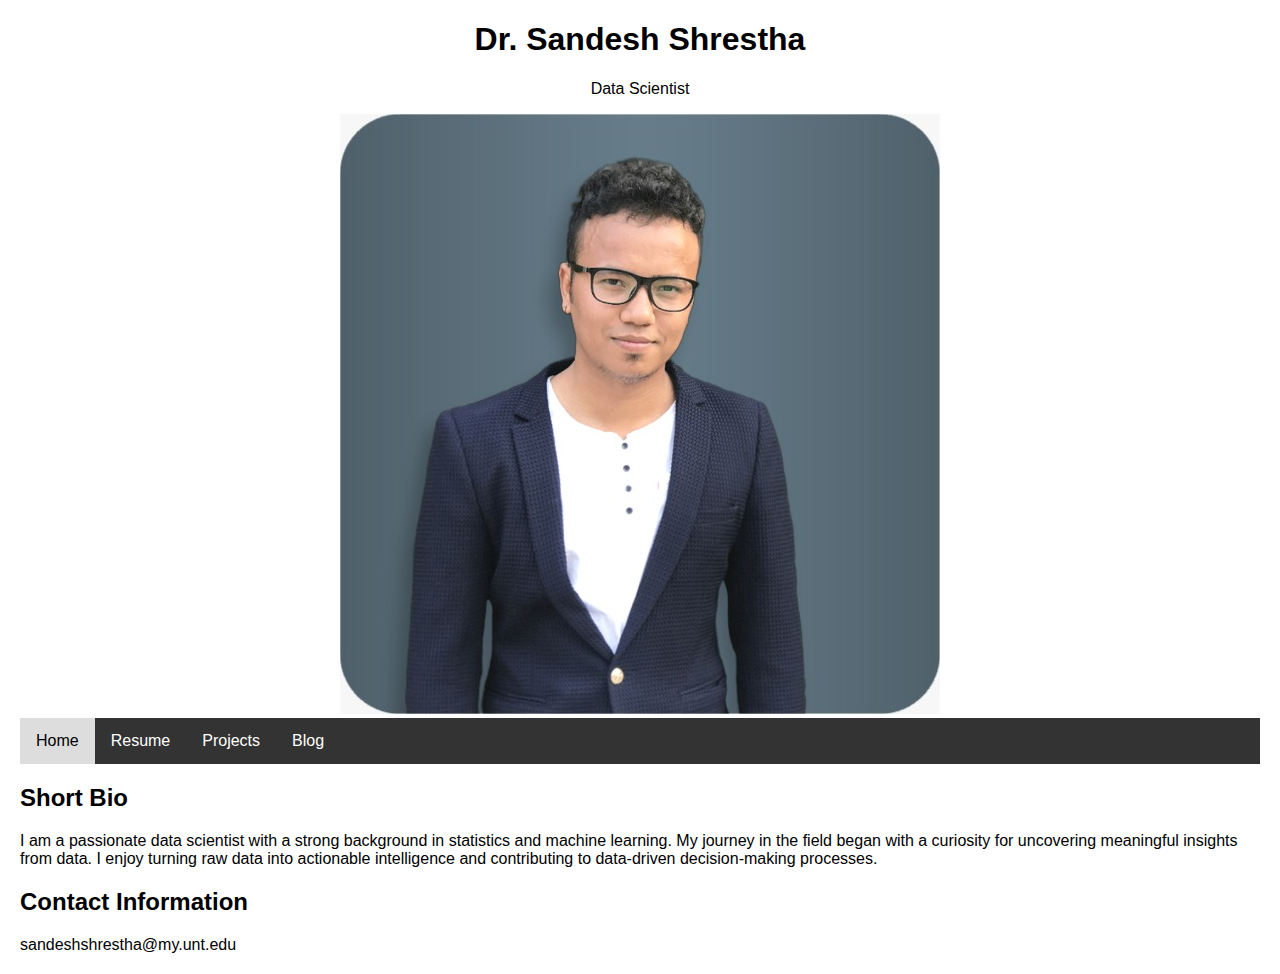
<file: index.html>
<!DOCTYPE html>
<html lang="en">
<head>
    <meta charset="UTF-8">
    <meta name="viewport" content="width=device-width, initial-scale=1.0">
    <link rel="stylesheet" href="styles.css">
    <title>Sandesh Shrestha - Data Scientist</title>
</head>
<body>
    <header>
        <h1>Dr. Sandesh Shrestha </h1>
        <p>Data Scientist</p>
        <img src="profile1.jpeg" alt="Professional Picture">
    </header>
    <nav>
        <ul>
            <li><a href="index.html" class="active">Home</a></li>

            <li><a href="resume.html">Resume</a></li>
            <li><a href="projects.html">Projects</a></li>
            <li><a href="blog.html">Blog</a></li>
        </ul>
    </nav>
    <section id="bio">
        <h2>Short Bio</h2>
        <p>
            I am a passionate data scientist with a strong background in statistics and machine learning. 
            My journey in the field began with a curiosity for uncovering meaningful insights from data.
            I enjoy turning raw data into actionable intelligence and contributing to data-driven decision-making processes.
        </p>
    </section>
    <section id="contact">
        <h2>Contact Information</h2>
        <p>sandeshshrestha@my.unt.edu</p>
    </section>
</body>
</html>
</file>
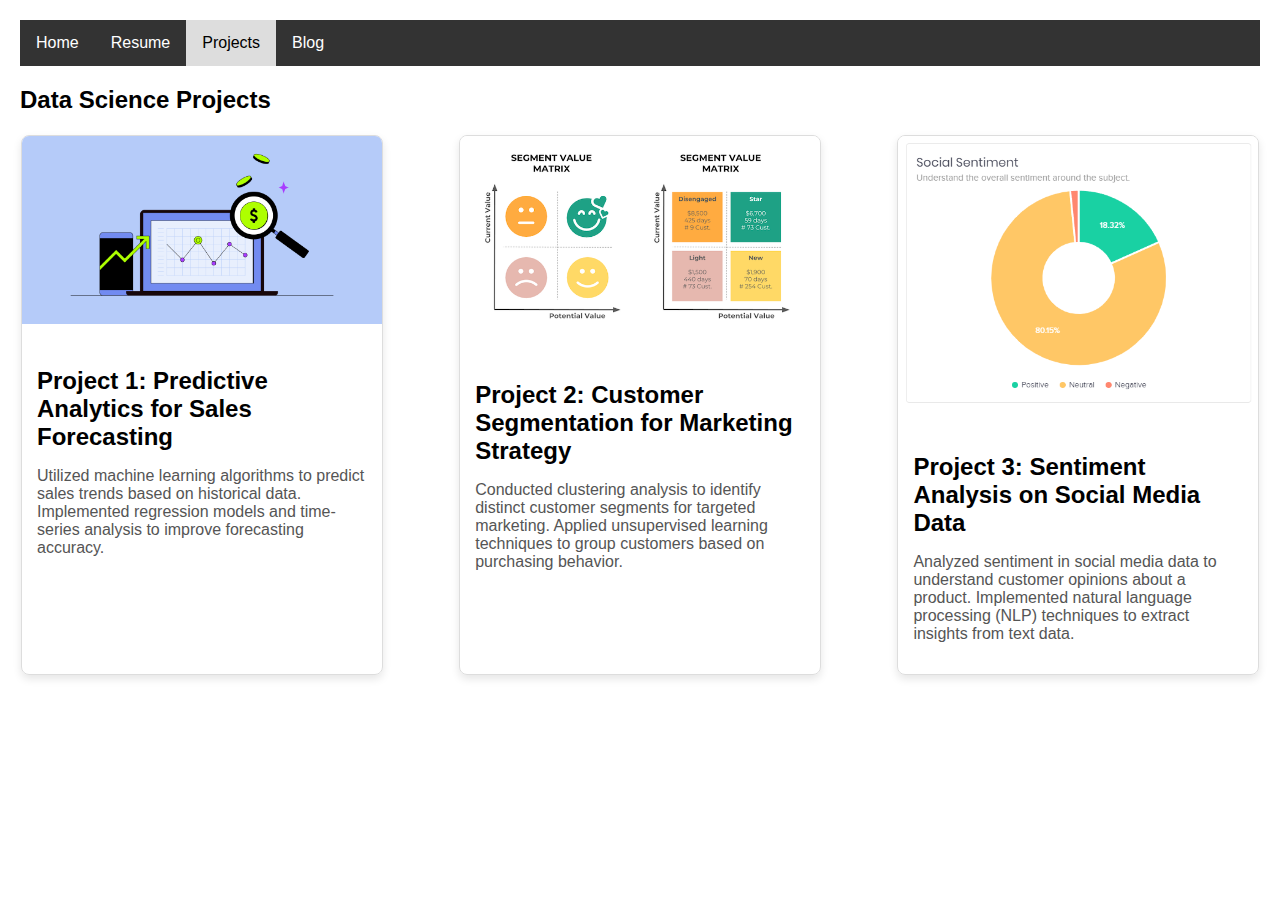
<file: projects.html>
<!DOCTYPE html>
<html lang="en">
<head>
    <meta charset="UTF-8">
    <meta name="viewport" content="width=device-width, initial-scale=1.0">
    <link rel="stylesheet" href="styles.css">
    <title>Sandesh Shrestha - Data Scientist</title>
</head>
<body>
    
    <nav>
        <ul>
            <li><a href="index.html">Home</a></li>
            <li><a href="resume.html">Resume</a></li>
            <li><a href="projects.html" class="active">Projects</a></li>
            <li><a href="blog.html">Blog</a></li>
        </ul>
    </nav>
    <div>
        <h2>Data Science Projects</h2>
    </div>
    <section id="projects">
        
        
        <div class="card">
            <img src="p1.png" alt="Sales Forecasting Project">
            <div class="card-content">
                <h3>Project 1: Predictive Analytics for Sales Forecasting</h3>
                <p>
                    Utilized machine learning algorithms to predict sales trends based on historical data.
                    Implemented regression models and time-series analysis to improve forecasting accuracy.
                </p>
            </div>
        </div>
        
        <div class="card">
            <img src="p2.png" alt="Customer Segmentation Project">
            <div class="card-content">
                <h3>Project 2: Customer Segmentation for Marketing Strategy</h3>
                <p>
                    Conducted clustering analysis to identify distinct customer segments for targeted marketing.
                    Applied unsupervised learning techniques to group customers based on purchasing behavior.
                </p>
            </div>
        </div>
        
        <div class="card">
            <img src="p3.png" alt="Sentiment Analysis Project">
            <div class="card-content">
                <h3>Project 3: Sentiment Analysis on Social Media Data</h3>
                <p>
                    Analyzed sentiment in social media data to understand customer opinions about a product.
                    Implemented natural language processing (NLP) techniques to extract insights from text data.
                </p>
            </div>
        </div>

        <!-- Add more project cards as needed -->
    </section>
</body>
</html>
</file>
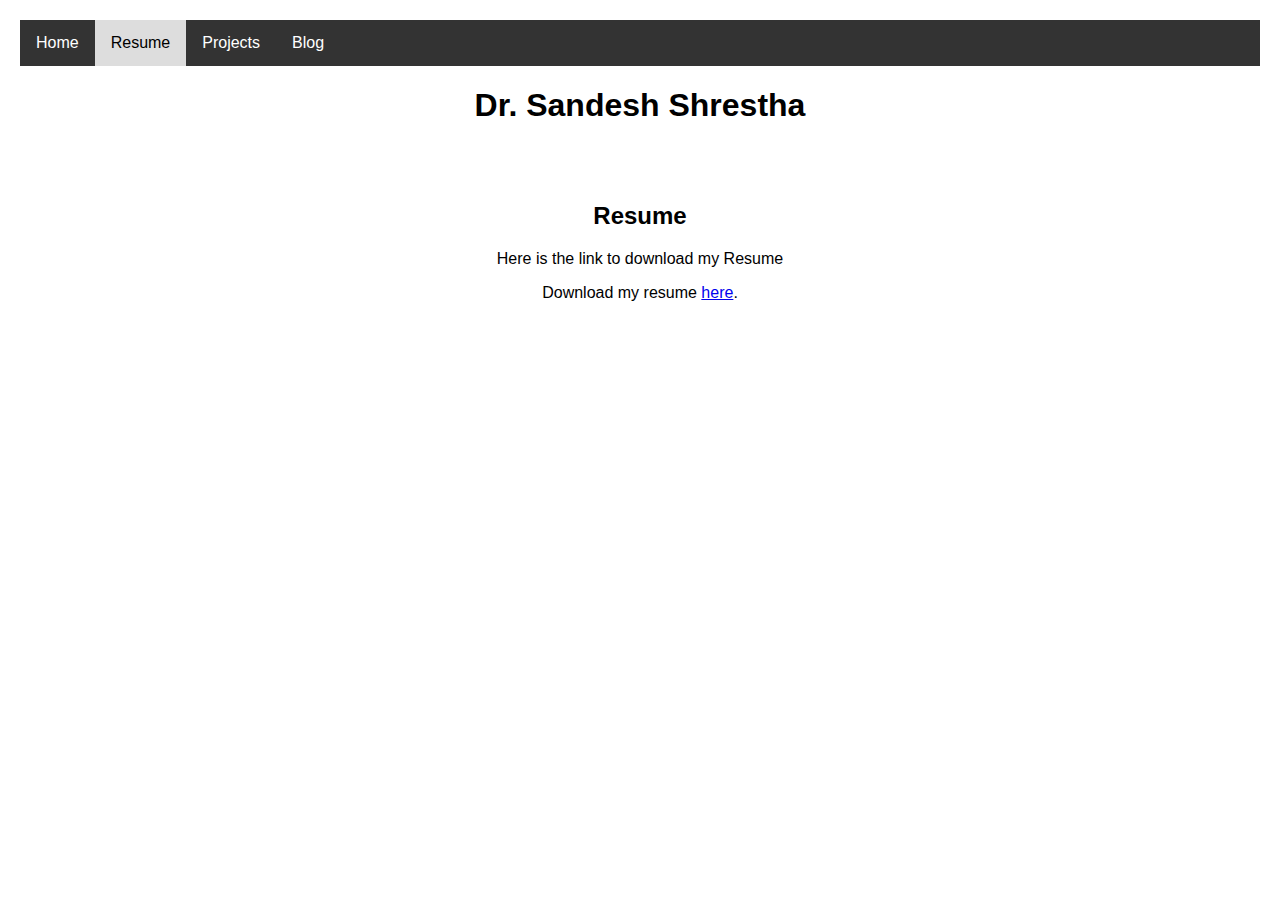
<file: resume.html>
<!DOCTYPE html>
<html lang="en">
<head>
    <meta charset="UTF-8">
    <meta name="viewport" content="width=device-width, initial-scale=1.0">
    <link rel="stylesheet" href="styles.css">
    <title>Sandesh Shrestha - Resume</title>
</head>
<body>
    <nav>
        <ul>
            <li><a href="index.html">Home</a></li>
            <li><a href="resume.html" class="active">Resume</a></li>
            <li><a href="projects.html">Projects</a></li>
            <li><a href="blog.html">Blog</a></li>
        </ul>
    </nav>
    <header>
        <h1>Dr. Sandesh Shrestha</h1>
        <br>
        <br>
    </header>
    <center>
        <section id="resume">
            <h2>Resume</h2>
            <p>Here is the link to download my Resume</p>
            <p>Download my resume <a href="resume.pdf" download>here</a>.</p>
    
        </section>
    </center>
</body>
</html>
</file>
<file: styles.css>
body {
    font-family: 'Arial', sans-serif;
    margin: 20px;
}

header {
    text-align: center;
}

img {
    max-width: 100%;
    height: auto;
}

section {
    margin-bottom: 20px;
}


body {
    font-family: 'Arial', sans-serif;
    margin: 20px;
}

nav ul {
    list-style-type: none;
    margin: 0;
    padding: 0;
    background-color: #333;
    overflow: hidden;
}

nav li {
    float: left;
}

nav a {
    display: block;
    color: white;
    text-align: center;
    padding: 14px 16px;
    text-decoration: none;
}

nav a:hover {
    background-color: #ddd;
    color: black;
}

nav a.active {
    background-color: #ddd; /* Highlight color */
    color: black; /* Text color */
}
#projects {
    margin-top: 20px;
    display: flex;
    flex-wrap: wrap;
    justify-content: space-between;
}

.card {
    width: 29%; /* Adjust the width as needed */
    border: 1px solid #ddd;
    border-radius: 8px;
    margin: 1px;
    overflow: hidden;
    box-shadow: 0 4px 8px rgba(0, 0, 0, 0.1);
}

.card img {
    width: 100%; /* Set a fixed width for the image */
    height: auto;
}

.card-content {
    padding: 15px;
}

.card h3 {
    font-size: 1.5em;
    margin-bottom: 10px;
}

.card p {
    color: #555;
}





/* Media Query for phones */
@media only screen and (max-width: 600px) {
    .card {
        width: 100%; /* Adjust the width for smaller screens */
        margin: 10px 0; /* Add some margin for better spacing */
    }
}
</file>
